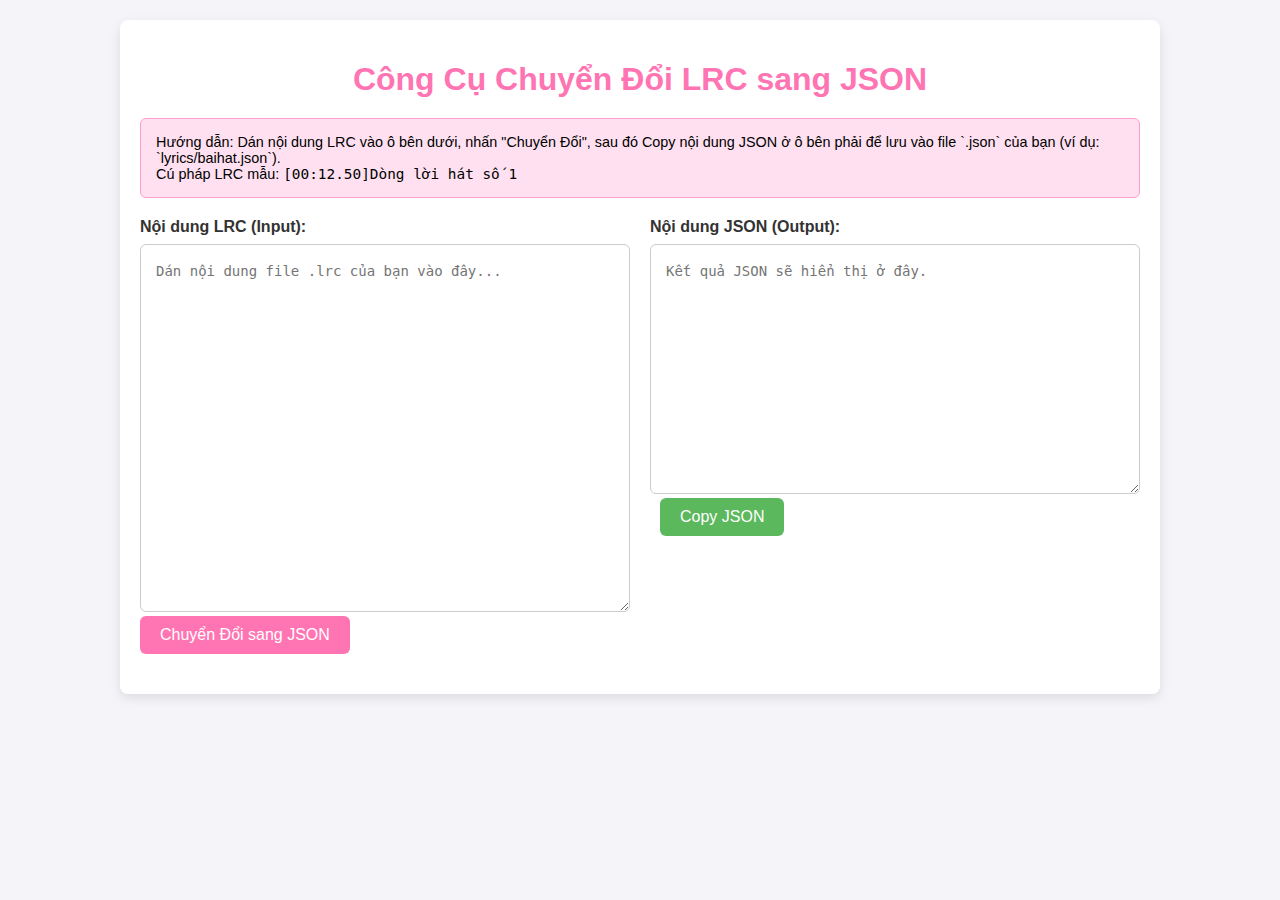
<file: jsonconverter.html>
<!DOCTYPE html>
<html lang="vi">
<head>
    <meta charset="UTF-8">
    <title>LRC to JSON Converter</title>
    <style>
        body {
            font-family: Arial, sans-serif;
            margin: 20px;
            background-color: #f4f4f9;
        }
        .container {
            max-width: 1000px;
            margin: 0 auto;
            padding: 20px;
            background: #fff;
            border-radius: 8px;
            box-shadow: 0 4px 12px rgba(0, 0, 0, 0.1);
        }
        h1 {
            color: #ff74b2;
            text-align: center;
            margin-bottom: 20px;
        }
        textarea {
            width: 100%;
            min-height: 250px;
            padding: 15px;
            border: 1px solid #ccc;
            border-radius: 6px;
            font-size: 14px;
            line-height: 1.6;
            box-sizing: border-box;
            font-family: monospace;
            resize: vertical;
        }
        .input-group, .output-group {
            margin-bottom: 20px;
        }
        label {
            display: block;
            margin-bottom: 8px;
            font-weight: bold;
            color: #333;
        }
        button {
            padding: 10px 20px;
            background-color: #ff74b2;
            color: white;
            border: none;
            border-radius: 6px;
            cursor: pointer;
            font-size: 16px;
            transition: background-color 0.3s ease;
        }
        button:hover {
            background-color: #e563a1;
        }
        #copy-btn {
            background-color: #5cb85c;
            margin-left: 10px;
        }
        #copy-btn:hover {
            background-color: #4cae4c;
        }
        .info {
            background-color: #ffe0f0;
            border: 1px solid #ff9ecd;
            padding: 15px;
            border-radius: 6px;
            margin-bottom: 20px;
            font-size: 0.9rem;
        }
    </style>
</head>
<body>

<div class="container">
    <h1>Công Cụ Chuyển Đổi LRC sang JSON</h1>
    
    <div class="info">
        Hướng dẫn: Dán nội dung LRC vào ô bên dưới, nhấn "Chuyển Đổi", sau đó Copy nội dung JSON ở ô bên phải để lưu vào file `.json` của bạn (ví dụ: `lyrics/baihat.json`).
        <br>
        Cú pháp LRC mẫu: <code>[00:12.50]Dòng lời hát số 1</code>
    </div>

    <div style="display: flex; gap: 20px;">
        <div class="input-group" style="flex: 1;">
            <label for="lrc-input">Nội dung LRC (Input):</label>
            <textarea id="lrc-input" placeholder="Dán nội dung file .lrc của bạn vào đây..." rows="15"></textarea>
            <button onclick="handleConversion()">Chuyển Đổi sang JSON</button>
        </div>
        
        <div class="output-group" style="flex: 1;">
            <label for="json-output">Nội dung JSON (Output):</label>
            <textarea id="json-output" readonly placeholder="Kết quả JSON sẽ hiển thị ở đây."></textarea>
            <button id="copy-btn" onclick="copyJSON()">Copy JSON</button>
        </div>
    </div>
</div>

<script>
    // =========================================================
    // HÀM CHUYỂN ĐỔI (ĐÃ CÓ Ở PHẦN TRƯỚC)
    // =========================================================

    function convertLRCtoJSON(lrcText) {
      const lines = lrcText.split('\n');
      const lyricsArray = [];

      // Regex: tìm [00:12.50]Nội dung -> ['[00:12.50]Nội dung', '00', '12', '50', 'Nội dung']
      const lrcRegex = /\[(\d{2}):(\d{2})\.(\d{2,3})\](.*)/;

      lines.forEach(line => {
        const trimmedLine = line.trim();
        if (!trimmedLine) return; 

        const match = trimmedLine.match(lrcRegex);

        if (match) {
          const minutes = parseInt(match[1], 10);
          const seconds = parseInt(match[2], 10);
          let milliseconds = parseInt(match[3], 10);
          const text = match[4].trim(); 

          // Xử lý mili giây (Nếu là .50)
          if (match[3].length === 2) {
             milliseconds = milliseconds * 10; 
          }
          
          // Tính tổng thời gian theo giây
          const totalTime = minutes * 60 + seconds + (milliseconds / 1000);
          
          lyricsArray.push({
            time: parseFloat(totalTime.toFixed(2)),
            text: text || "..." 
          });
        }
      });

      return lyricsArray;
    }

    // =========================================================
    // LOGIC GIAO DIỆN
    // =========================================================
    
    const lrcInput = document.getElementById('lrc-input');
    const jsonOutput = document.getElementById('json-output');

    // Xử lý sự kiện nhấn nút "Chuyển Đổi"
    function handleConversion() {
        const lrcText = lrcInput.value;
        if (!lrcText.trim()) {
            jsonOutput.value = "Vui lòng dán nội dung LRC vào ô bên trái.";
            return;
        }

        try {
            const jsonArray = convertLRCtoJSON(lrcText);
            
            // Định dạng kết quả JSON để dễ đọc và copy
            const formattedJSON = JSON.stringify(jsonArray, null, 2);
            
            jsonOutput.value = formattedJSON;
            alert("Chuyển đổi thành công! Vui lòng Copy nội dung JSON.");

        } catch (error) {
            jsonOutput.value = "Lỗi trong quá trình chuyển đổi. Vui lòng kiểm tra lại định dạng LRC.";
            console.error("Conversion Error:", error);
        }
    }

    // Xử lý sự kiện nhấn nút "Copy JSON"
    function copyJSON() {
        if (!jsonOutput.value) {
            alert("Không có nội dung để sao chép.");
            return;
        }
        
        jsonOutput.select();
        jsonOutput.setSelectionRange(0, 99999); // Dành cho thiết bị di động
        
        try {
            document.execCommand('copy');
            alert("Nội dung JSON đã được sao chép vào clipboard!");
        } catch (err) {
            console.error('Không thể sao chép: ', err);
            alert("Sao chép thất bại. Vui lòng chọn và Copy thủ công.");
        }
    }
</script>

</body>
</html>
</file>
